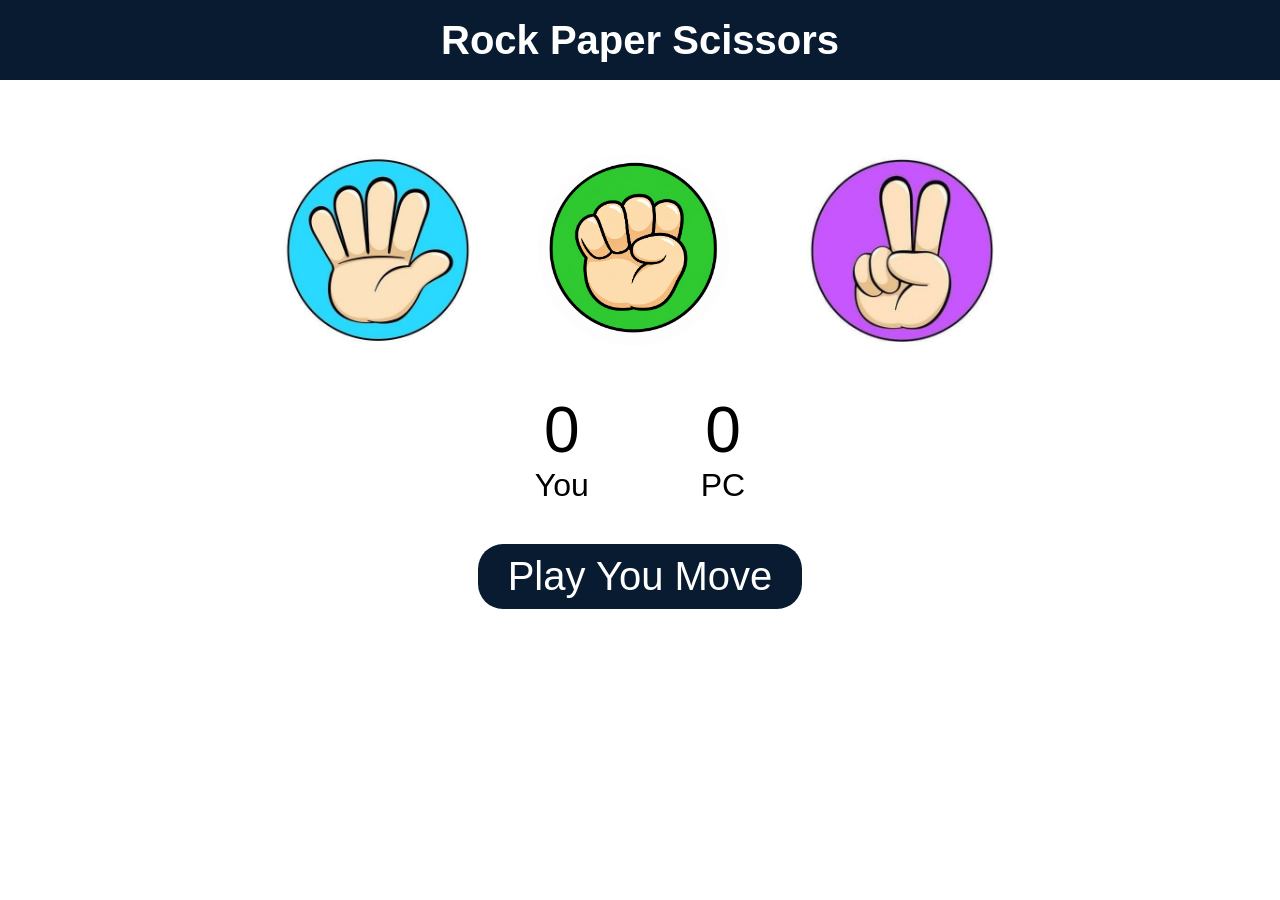
<file: index.html>
<!DOCTYPE html>
<html lang="en">
<head>
    <meta charset="UTF-8">
    <meta name="viewport" content="width=device-width, initial-scale=1.0">
    <title>RPS Game</title>
    <link rel="stylesheet" href="style.css">
</head>
<body>
    
    <h1>Rock Paper Scissors</h1>
    <div class="choices">
        
        <div class="choice"  id="paper">
            <img src="images/paper.jpg" alt="paper">
        </div>
        <div class="choice"  id="rock">
            <img src="images/rock.png" alt="rock">
        </div>
        <div class="choice" id="scissors">
            <img src="images/scissor.jpg" alt="scissors">
        </div>
    </div>

    <div class="score-board">
        <div class="score">
            <p class="user-score">0</p>
            <p>You</p>
        </div>
        <div class="score">
            <p class="comp-score">0</p>
            <p>PC</p>
        </div>

    </div>

        <div class="mess-container">
                <p id="msg">Play You Move</p>
        </div>


    <script src="script.js"></script>
</body>
</html>
</file>
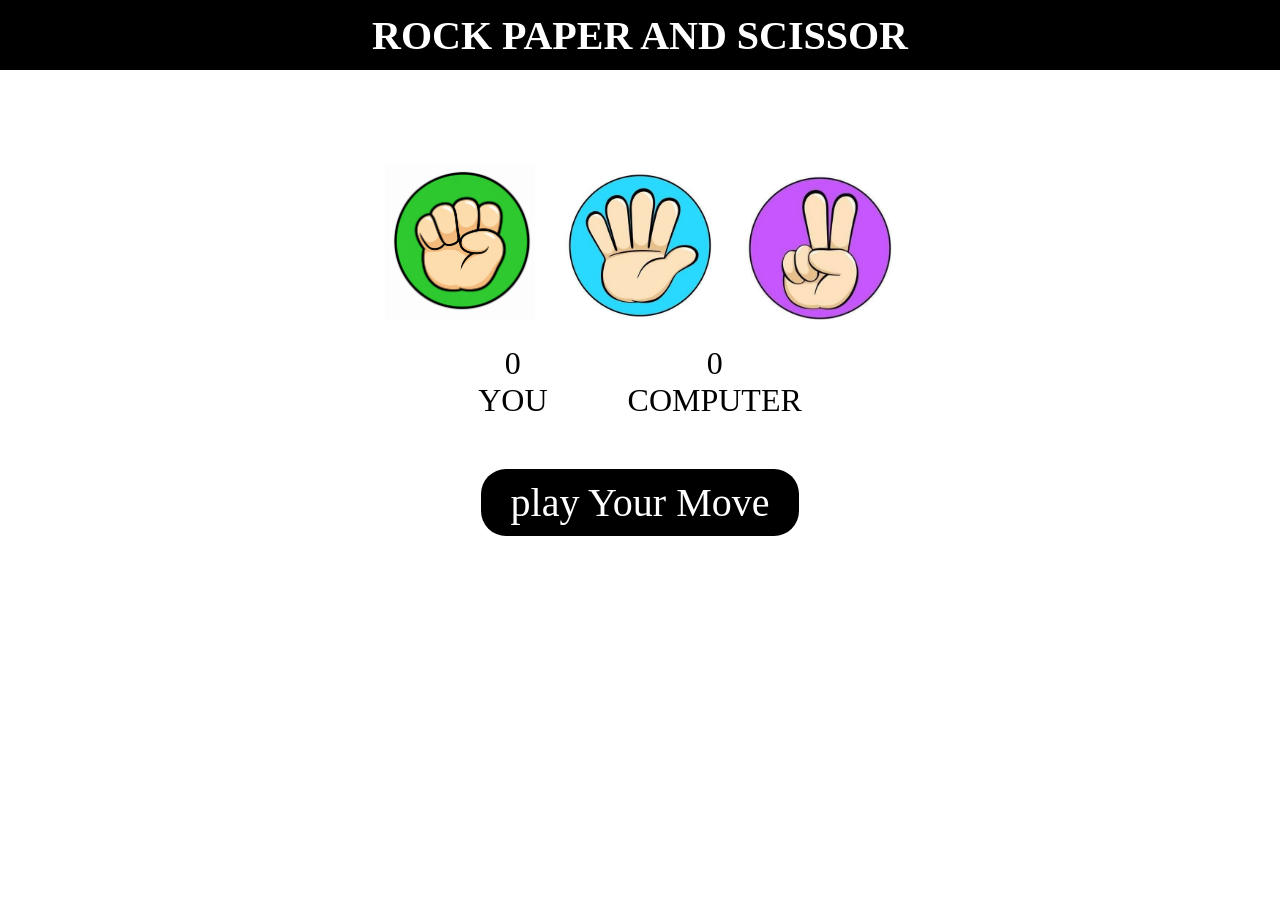
<file: demo/index.html>
<!DOCTYPE html>
<html lang="en">
<head>
    <meta charset="UTF-8">
    <meta name="viewport" content="width=device-width, initial-scale=1.0">
    <title>Demo</title>
    <link rel="stylesheet" href="style.css">
</head>
<body>
    <header>ROCK PAPER AND SCISSOR</header>
    <div class="game-logo">
        <div class="choice" id="rock"></div>
        <div class="choice" id="paper"></div>
        <div class="choice" id="scissor"></div>
    </div>

    <div class="score-board">
        <div class="score">
            <p class="user-score">0</p>
            <p>YOU</p>            
        </div>

        <div class="score">
            <p class="conputer-score">0</p>
            <p>COMPUTER</p>            
        </div>
    </div>

    <div class="result-board">
        <p id="result">play Your Move</p>
    </div>


    <script src="script.js"></script>
</body>
</html>
</file>
<file: style.css>
*{
    margin: 0;
    padding: 0;
    font-family: Arial, Helvetica, sans-serif;
}


h1{
    background-color: #081b31;
    color: #fff;display: flex;
    align-items: center;
    justify-content: center;
    height: 5rem;
    width: 100%;
    font-size: 40px;
}

.choices{
    display: flex;
    align-items: center;
    justify-content: center;
    gap: 4rem;
    margin-top: 4rem;
}

.choice img{
    width: 15vw;
    border-radius: 50%;
    object-fit: cover;
    cursor: pointer;
}

#rock{
    width: 16vw;
}

.choice img:hover{
    opacity: 0.6;
}

.score-board{
    display: flex;
    align-items: center;
    justify-content: center;
    font-size: 2rem;
    gap: 7rem;
    margin-top: 2rem;
}

.user-score, .comp-score{
    font-size: 4rem;
    display: flex;
    justify-content: center;
}

.mess-container{
    display: flex;
    align-items: center;
    justify-content: center;
    margin-top: 40px;
}


.mess-container p{
    background-color: #081b31;
    color: #fff;
    font-size: 2.5rem;
    padding: 10px 30px;
    border-radius: 25px;
    cursor: pointer;
}
</file>
<file: demo/style.css>
*{
    margin: 0;
    padding: 0;
    box-sizing: border-box;
}

header{
    background-color: black;
    color: white;
    height: 70px;
    display: flex;
    align-items: center;
    justify-content: center;
    font-size: 40px;
    font-weight: 700;
}

.game-logo{
   display: flex;
   align-items: center;
   justify-content: center;
   margin-top: 80px;
}

#rock{
    background-image: url(images/rock.png);
    height: 155px;
    width: 150px;
    background-size: cover;
    cursor: pointer;
    margin: 15px;
}


#paper{
    background-image: url(images/paper.jpg);
    height: 155px;
    width: 150px;
    background-size: cover;
    cursor: pointer;
    margin: 15px;
}

#scissor{
    background-image: url(images/scissor.jpg);
    height: 155px;
    width: 150px;
    background-size: cover;
    cursor: pointer;
    margin: 15px;
}

.score-board{
    display: flex;
    align-items: center;
    justify-content: center;
    font-size: xx-large;
}

.score{
    display: flex;
    align-items: center;
    justify-content: center;
    flex-direction: column;
    margin: 10px 40px;
}

#result{
    display: flex;
    align-items: center;
    justify-content: center;
    color: white;
    background-color: black;
    font-size: 2.5rem;
    border-radius: 25px;
    padding: 10px 30px;
}

.result-board{
    display: flex;
    align-items: center;
    justify-content: center;
    margin-top: 40px;
}
</file>
